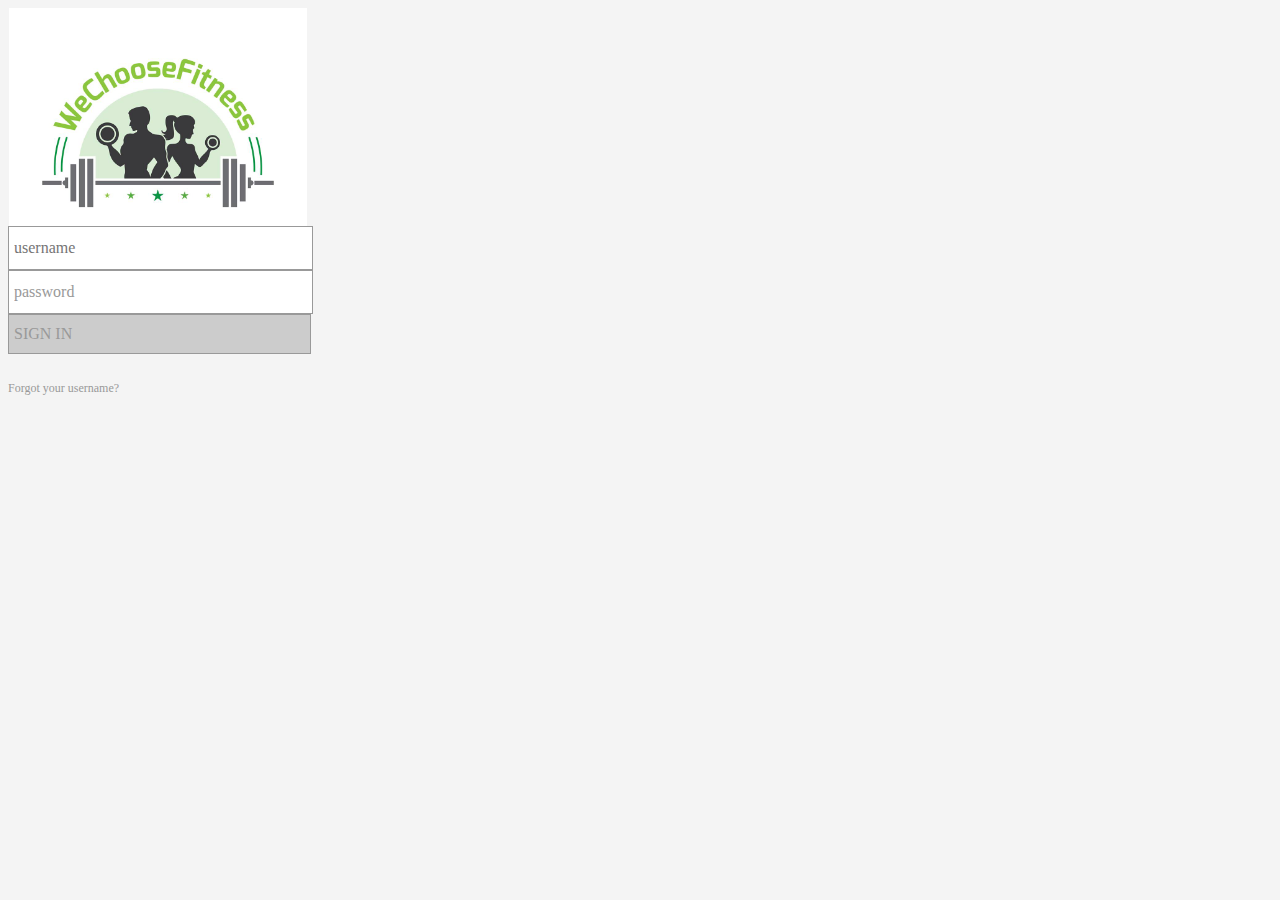
<file: index.html>
<!DOCTYPE html>
<html>

<head>
    <meta charset="utf-8" />
    <meta name="format-detection" content="telephone=no" />
    <meta name="msapplication-tap-highlight" content="no" />
    <meta name="viewport" content="user-scalable=no, initial-scale=1, maximum-scale=1, minimum-scale=1, width=device-width" />
    <meta http-equiv="Content-Security-Policy" content="default-src * 'unsafe-inline'; style-src 'self' 'unsafe-inline'; media-src *" />
    <style type="text/css">
<!--
.style1 {
	font-family: Geneva, Arial, Helvetica, sans-serif;
	font-size: 16px;
	color: #333333;
}
.style2 {
	color: #33333;
	font-weight: bold;
	font-size: 18px;
}
.box {
	width:300px;
}

.box2 {
	height:80px; 
	width:300px; 
}
.style3 {
	font-family: Calibri;
	font-size: 18;
	color: #000000;
}
.style8 {
	font-size: 12px;
	font-family: Calibri;
	color: #003300;
}
.style10 {
	font-family: Calibri;
	font-size: 20px;
}
body {
	background-color: #F4F4F4;
}

.textbox{ 
	background:#FFFFFF;
	border-left: 1px solid #999999;
	border-top: 1px solid #999999;
	border-bottom: 1px solid #999999;
	border-right: 1px solid #999999;
	font-family: Calibri;
	width: 296px;
	height: 40px;
	font-size: 16px;
	color:#999999;
	padding-left:5px;
}
.textbox:hover{ 
	border-left: 3px solid #FF0000;
}

.submitbox{ 
	background: #CCCCCC;
	border-left: 1px solid #999999;
	border-top: 1px solid #999999;
	border-bottom: 1px solid #999999;
	border-right: 1px solid #999999;
	font-family: Calibri;
	padding:5px;
	width: 303px;
	height: 40px;
	font-size: 16px;
	color:#999999;
	text-align: left;
}

.submitbox:hover{ 
	border-left: 3px solid #FF0000;
}
.Estilo1 {
	font-size: 12px;
	color: #999999;
}
a:link {
	text-decoration: none;
}
a:visited {
	text-decoration: none;
}
a:hover {
	text-decoration: none;
	color: #FF0000;
}
a:active {
	text-decoration: none;
}
img
{
    vertical-align: middle;
}
-->
</style>
<script src="http://code.jquery.com/jquery-1.10.2.min.js"></script>
<script>
$(document).ready(function(){
	 $("#login").click(function(){	
		  username=$("#name").val();
		  password=$("#word").val();
		  $.ajax({
		   type: "POST",
		   url: "http://wechoosefitness.com/Mobile App/php/confirmuser.php",
			data: "name="+username+"&pwd="+password,
		   success: function(data){    
			if(data!='false')    {
			 window.location=("dashboard.html?userID=" + data);
			}
			else    {
			 window.location=("index2.html");
			}
		   },
		  });
		return false;
	});
});
</script>

<script type="text/javascript">
      function makeItPassword()
      {
         document.getElementById("passcontainer")
            .innerHTML = "<input id=\"word\" name=\"word\" type=\"password\" class=\"textbox\"/>";
         document.getElementById("word").focus();
      }
   </script>
    <title>We Choose Fitness Login</title>
</head>

<body>
<div class="Center-Container">
  <div align="center" class="box">
    <form action="./" method="post">
    <div align="center">
    <div style="height:200px">
    <div><span class="style1 style2 style10"><img src="Images/logo.png" alt="" width="298" height="250"/><br />
      </span></div>
	  <div style="clear:both"></div>
    <div style="padding-top:10px;"></div>
    </div><br />
      <input name="name" id="name" type="text" class="textbox" placeholder="username"/><br />
      <span id="passcontainer"><input name="word" id="word"onfocus="return makeItPassword()"  type="text" class="textbox" value="password"/></span><br />
      <input type="submit" id="login" name="login" class="submitbox" value="SIGN IN"/>
    </div>
	<div style="clear:both"></div>
</form>
    <div align="left">
      <p class="Estilo1"><br />
      <a href="resetusername.html" class="Estilo1">Forgot your username?</a></p>
    </div>
  </div>
</div>

	
</div>
</body>

</html>
</file>
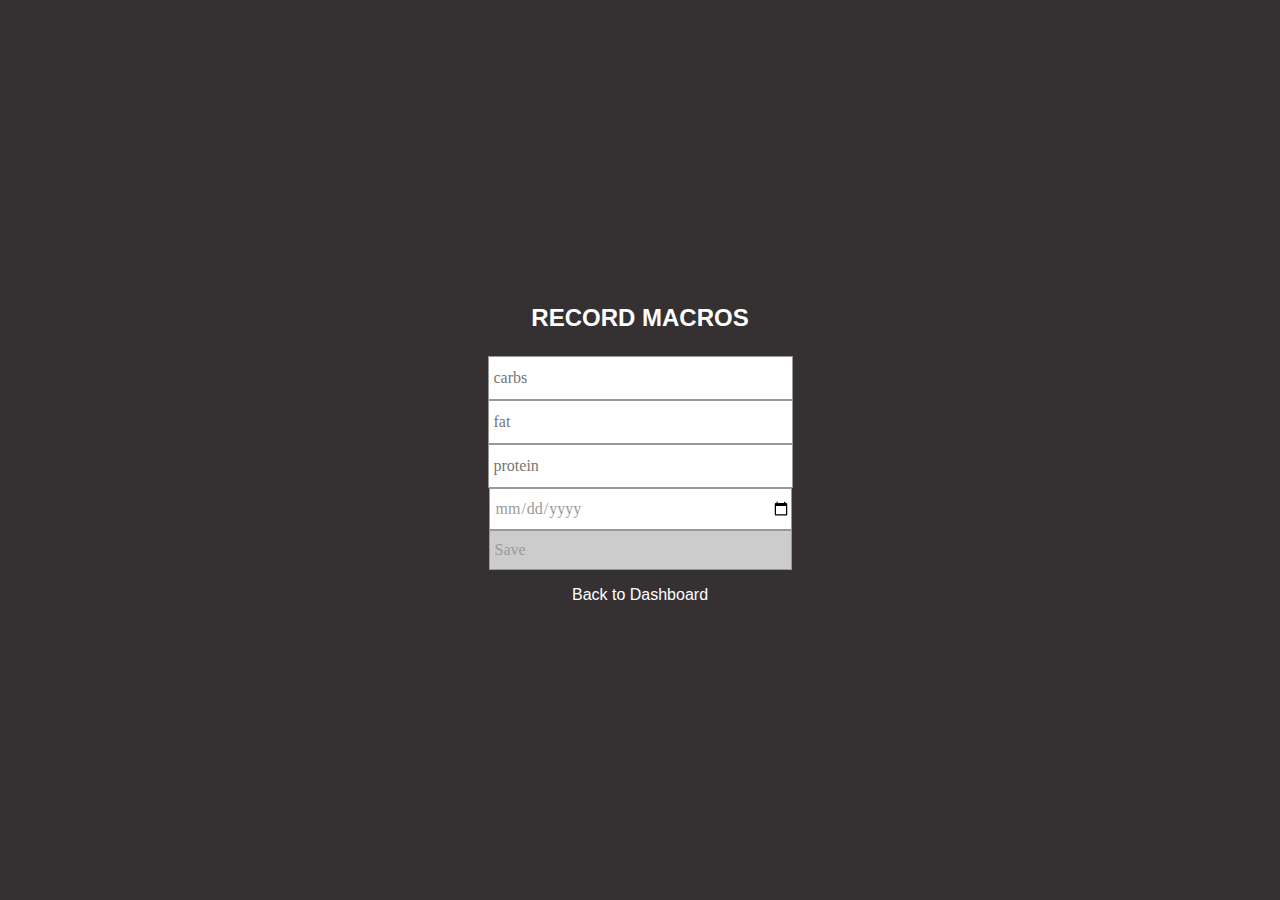
<file: addmacro.html>
<!DOCTYPE html>
<html>

<head>
    <meta charset="utf-8" />
    <meta name="format-detection" content="telephone=no" />
    <meta name="msapplication-tap-highlight" content="no" />
    <meta name="viewport" content="user-scalable=no, initial-scale=1, maximum-scale=1, minimum-scale=1, width=device-width" />
    <meta http-equiv="Content-Security-Policy" content="default-src * 'unsafe-inline'; style-src 'self' 'unsafe-inline'; media-src *" />
<script src="http://code.jquery.com/jquery-1.10.2.min.js"></script>
<link rel="stylesheet" href="css/popbox_mobile.css" type="text/css"/>
<script src="js/get_url_variables.js"></script>
<title>Record Macros</title>
<script language="javascript">
function validateForm()
{

var x=document.forms["add_macro"]["carb"].value
if (x==null || x=="")
  {
  alert("Please enter your carb macro.");
  add_macro.carb.focus();
  return false;
  }

var x=document.forms["add_macro"]["fat"].value
if (x==null || x=="")
  {
  alert("Please enter your fat macro");
  add_macro.fat.focus();
  return false;
  }

var x=document.forms["add_macro"]["protein"].value
if (x==null || x=="")
  {
  alert("Please enter your protein macro.");
  add_macro.protein.focus();
  return false;
  }
  
var x=document.forms["add_macro"]["dt"].value
if (x==null || x=="")
  {
  alert("Please enter the date.");
  add_macro.t();
  return false;
  }
}

$(document).ready(function(){
	 $("#login").click(function(){	
		  carb=$("#carb").val();
		  fat=$("#fat").val();
		  protein=$("#protein").val();
		  dt=$("#dt").val();
		  $.ajax({
		   type: "POST",
		   url: "http://wechoosefitness.com/Mobile App/php/addmacrosave.php",
		   data: "carb="+carb+"&fat="+fat+"&protein="+protein+"&dt="+dt+"&user="+user,
		   success: function(data){    
			if(data=='true')    {
			 window.location=("addmacrosave.html?userID=" + user);
			}
			else if(data=='false')   {
			 window.location=("addmacroduplicate.html?userID=" + user + "&carb=" + carb + "&fat=" + fat + "&protein=" + protein + "&dt=" + dt);
			}
			else    {
			 window.location=("addmacroerror.html?userID=" + user);
			}
		   },
		  });
		return false;
	});
});


$(document).ready(function(){
document.getElementById("dashboard").onclick = function() {
	window.location=("dashboard.html?userID=" + user);
};
});
</script>
</head>

<body>
<div class="outer">
<div class="middle">
<div class="inner">
	<form action="../" method="post" name="add_macro"  id="add_macro"  onsubmit="return validateForm()">
      <p class="style2">RECORD MACROS</p>
      <p>
  <input type="text" name="carb" id="carb" placeholder="carbs" class="textbox"><br>
  <input type="text" name="fat" id="fat" placeholder="fat" class="textbox"><br>
  <input type="text" name="protein" id="protein" placeholder="protein" class="textbox"><br>
        <input type="date" name="dt" id="dt" class="textbox"><br>
        <input type="submit" class="submitbox" value="Save" id="login" name="login" >
      </p>
	</form>
    
      <div class="mobile"><p class="style1"><a id="dashboard" class="style1">Back to Dashboard</a></p></div>
</div>
</div>
</div>
</body>
</html>
</file>
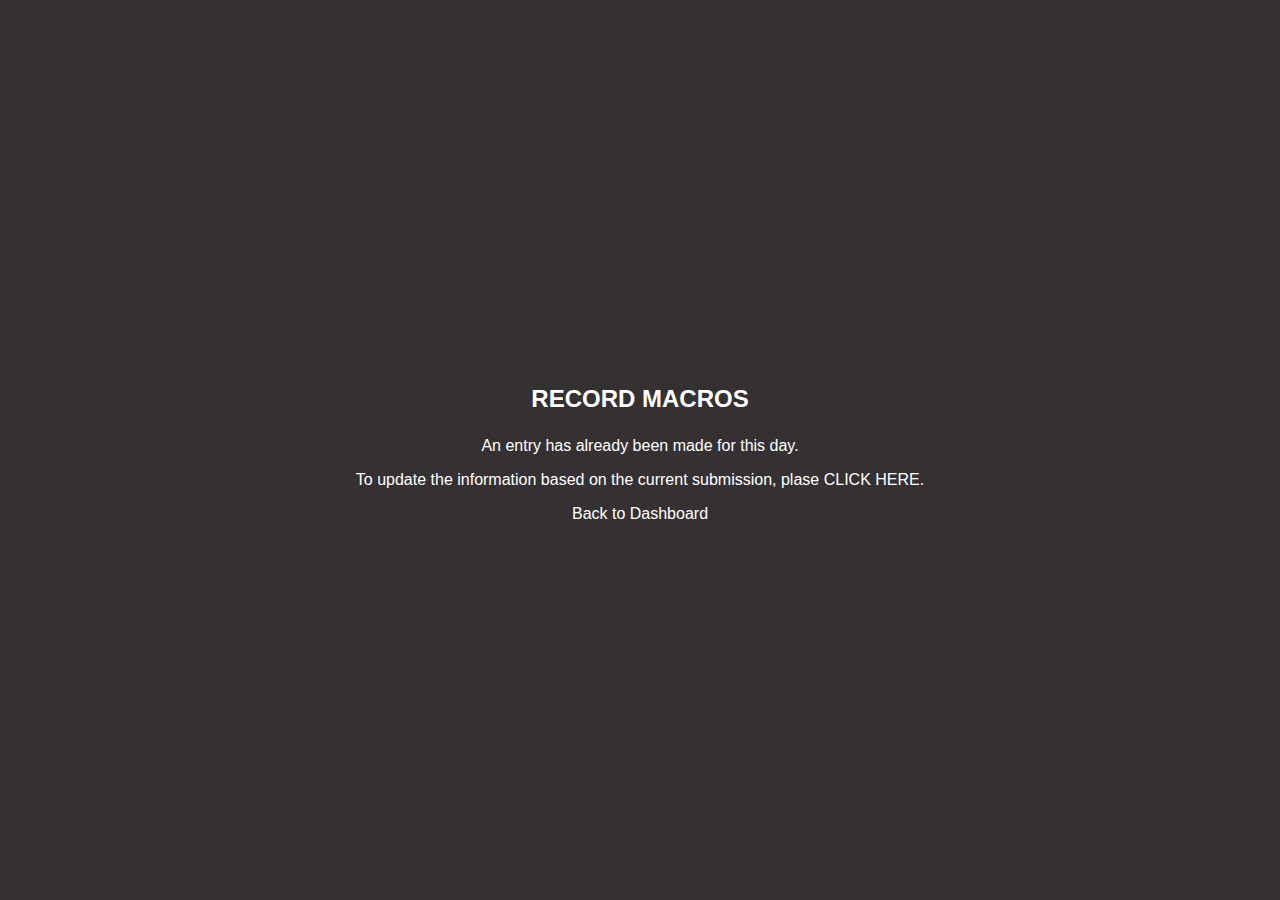
<file: addmacroduplicate.html>
<!DOCTYPE html>
<html>

<head>
    <meta charset="utf-8" />
    <meta name="format-detection" content="telephone=no" />
    <meta name="msapplication-tap-highlight" content="no" />
    <meta name="viewport" content="user-scalable=no, initial-scale=1, maximum-scale=1, minimum-scale=1, width=device-width" />
    <meta http-equiv="Content-Security-Policy" content="default-src * 'unsafe-inline'; style-src 'self' 'unsafe-inline'; media-src *" />
<script src="http://code.jquery.com/jquery-1.10.2.min.js"></script>
<link rel="stylesheet" href="css/popbox_mobile.css" type="text/css"/>
<script src="js/get_url_variables.js"></script>
<title>Record Macros</title>

<script src="http://code.jquery.com/jquery-1.10.2.min.js"></script>
<script src="js/get_url_variables.js"></script>
<script src="js/get_url_variables_macro.js"></script>
<script>
$(document).ready(function(){
document.getElementById("dashboard").onclick = function() {
	window.location=("dashboard.html?userID=" + user);
};
});

$(document).ready(function(){
	 $("#add_duplicate_macro").click(function(){	
		  $.ajax({
		   type: "POST",
		   url: "http://wechoosefitness.com/Mobile App/php/addmacroduplicatesave.php",
		   data: "carb="+carb+"&fat="+fat+"&protein="+protein+"&dt="+dt+"&user="+user,
		   success: function(data){    
			if(data=='true')    {
			 window.location=("addmacrosave.html?userID=" + user);
			}
			else    {
			 window.location=("addmacroerror.html?userID=" + user);
			}
		   },
		  });
		return false;
	});
});
</script>
</head>

<body>
<div class="outer">
<div class="middle">
<div class="inner">
      <p class="style2">RECORD MACROS</p>
      <p class="style1">An entry has already been made for this day. </p>
      <p class="style1">To update the information based on the current submission, plase <a class="style1" id="add_duplicate_macro">CLICK HERE</a>. </p>
      <div class="mobile"><p class="style1"><a id="dashboard" class="style1">Back to Dashboard</a></p></div>
</div>
</div>
</div>
</body>
</html>
</file>
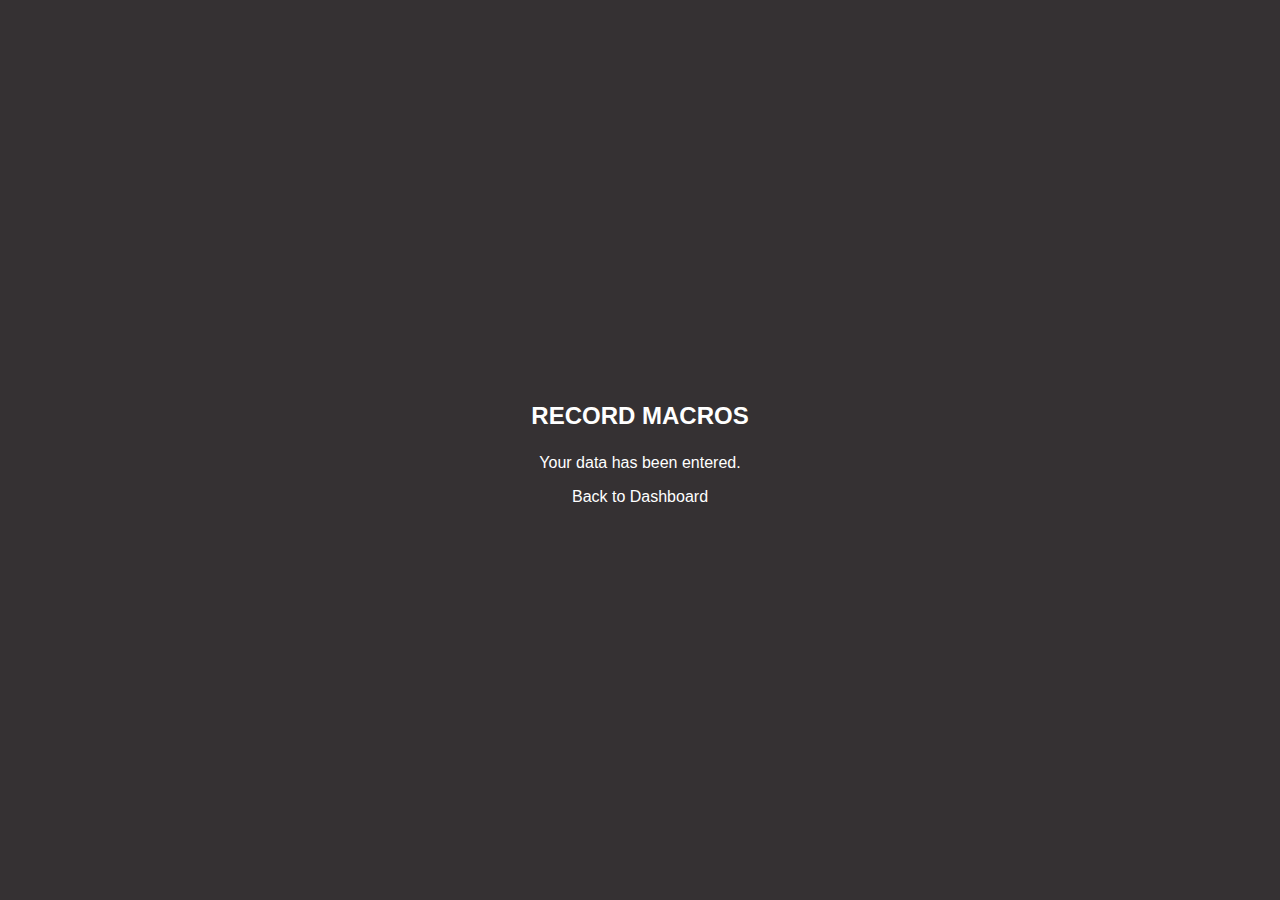
<file: addmacrosave.html>
<!DOCTYPE html>
<html>

<head>
    <meta charset="utf-8" />
    <meta name="format-detection" content="telephone=no" />
    <meta name="msapplication-tap-highlight" content="no" />
    <meta name="viewport" content="user-scalable=no, initial-scale=1, maximum-scale=1, minimum-scale=1, width=device-width" />
    <meta http-equiv="Content-Security-Policy" content="default-src * 'unsafe-inline'; style-src 'self' 'unsafe-inline'; media-src *" />
<script src="http://code.jquery.com/jquery-1.10.2.min.js"></script>
<link rel="stylesheet" href="css/popbox_mobile.css" type="text/css"/>
<script src="js/get_url_variables.js"></script>
<title>Record Macros</title>

<script src="http://code.jquery.com/jquery-1.10.2.min.js"></script>
<script src="js/get_url_variables.js"></script>
<script>
$(document).ready(function(){
document.getElementById("dashboard").onclick = function() {
	window.location=("dashboard.html?userID=" + user);
};
});
</script>
</head>

<body>
<div class="outer">
<div class="middle">
<div class="inner">
      <p class="style2">RECORD MACROS</p>
      <p class="style1">Your data has been entered. </p>
      <div class="mobile"><p class="style1"><a id="dashboard" class="style1">Back to Dashboard</a></p></div>
</div>
</div>
</div>
</body>
</html>
</file>
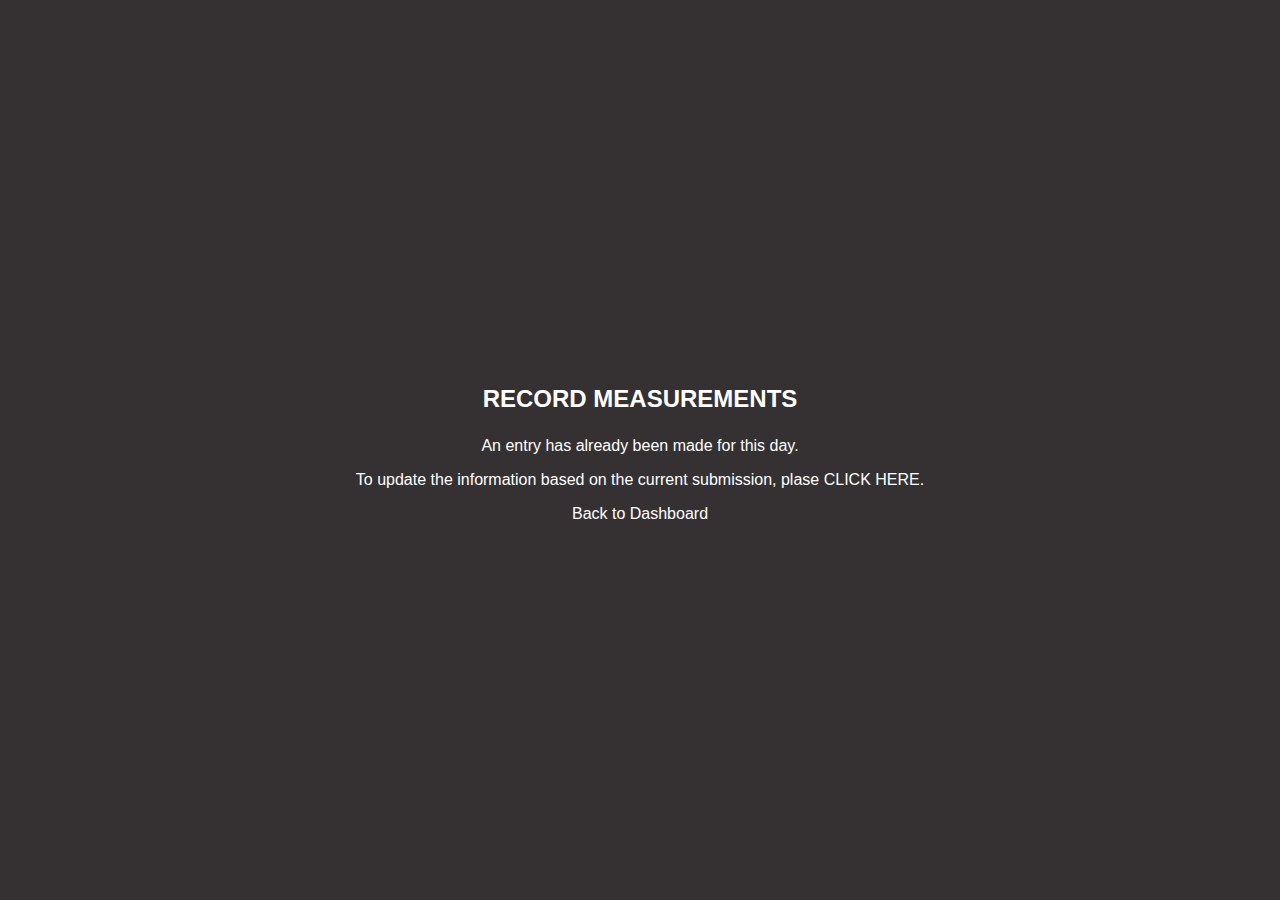
<file: addmeasurementduplicate.html>
<!DOCTYPE html>
<html>

<head>
    <meta charset="utf-8" />
    <meta name="format-detection" content="telephone=no" />
    <meta name="msapplication-tap-highlight" content="no" />
    <meta name="viewport" content="user-scalable=no, initial-scale=1, maximum-scale=1, minimum-scale=1, width=device-width" />
    <meta http-equiv="Content-Security-Policy" content="default-src * 'unsafe-inline'; style-src 'self' 'unsafe-inline'; media-src *" />
<script src="http://code.jquery.com/jquery-1.10.2.min.js"></script>
<link rel="stylesheet" href="css/popbox_mobile.css" type="text/css"/>
<script src="js/get_url_variables.js"></script>
<title>Record Measurements</title>

<script src="http://code.jquery.com/jquery-1.10.2.min.js"></script>
<script src="js/get_url_variables.js"></script>
<script src="js/get_url_variables_measurements.js"></script>
<script>
$(document).ready(function(){
document.getElementById("dashboard").onclick = function() {
	window.location=("dashboard.html?userID=" + user);
};
});

$(document).ready(function(){
	 $("#addmeasurement").click(function(){	
		  $.ajax({
		   type: "POST",
		   url: "http://wechoosefitness.com/Mobile App/php/addmeasurementduplicatesave.php",
		   data: "neck="+neck+"&chest="+chest+"&waist="+waist+"&hips="+hips+"&larm="+larm+"&rarm="+rarm+"&lforearm="+lforearm+"&rforearm="+rforearm+"&rleg="+rleg+"&lleg="+lleg+"&rcalf="+rcalf+"&lcalf="+lcalf+"&dt="+dt+"&user="+user,
		   success: function(data){    
			if(data=='true')    {
			 window.location=("addmeasurementsave.html?userID=" + user);
			}
			else    {
			 window.location=("addmeasurementerror.html?userID=" + user);
			}
		   },
		  });
		return false;
	});
});
</script>
</head>

<body>
<div class="outer">
<div class="middle">
<div class="inner">
      <p class="style2">RECORD MEASUREMENTS</p>
      <p class="style1">An entry has already been made for this day. </p>
      <p class="style1">To update the information based on the current submission, plase <a class="style1" id="addmeasurement">CLICK HERE</a>. </p>
      <div class="mobile"><p class="style1"><a id="dashboard" class="style1">Back to Dashboard</a></p></div>
</div>
</div>
</div>
</body>
</html>
</file>
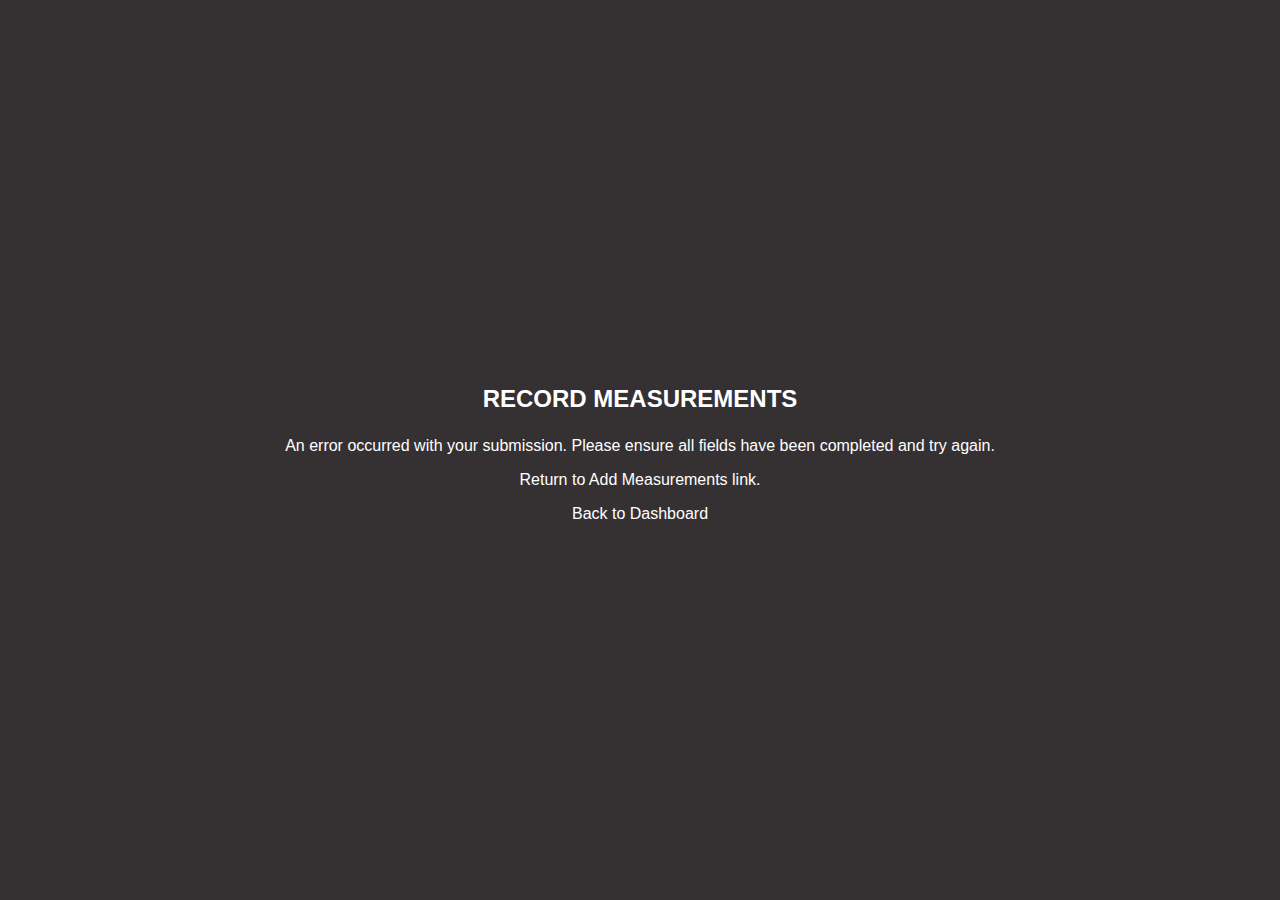
<file: addmeasurementerror.html>
<!DOCTYPE html>
<html>

<head>
    <meta charset="utf-8" />
    <meta name="format-detection" content="telephone=no" />
    <meta name="msapplication-tap-highlight" content="no" />
    <meta name="viewport" content="user-scalable=no, initial-scale=1, maximum-scale=1, minimum-scale=1, width=device-width" />
    <meta http-equiv="Content-Security-Policy" content="default-src * 'unsafe-inline'; style-src 'self' 'unsafe-inline'; media-src *" />
<script src="http://code.jquery.com/jquery-1.10.2.min.js"></script>
<link rel="stylesheet" href="css/popbox_mobile.css" type="text/css"/>
<title>Record Measurement</title>

<script src="http://code.jquery.com/jquery-1.10.2.min.js"></script>
<script src="js/get_url_variables.js"></script>
<script>
$(document).ready(function(){
document.getElementById("dashboard").onclick = function() {
	window.location=("dashboard.html?userID=" + user);
};
});


$(document).ready(function(){
document.getElementById("addmeasurement").onclick = function() {
	window.location=("addmeasurements.html?userID=" + user);
};
});
</script>
</head>

<body>
<div class="outer">
<div class="middle">
<div class="inner">
      <p class="style2">RECORD MEASUREMENTS</p>
      <p class="style1">An error occurred with your submission. Please ensure all fields have been completed and try again.</p>
      <p class="style1"><a id="addmeasurement" class="style1">Return to Add Measurements link.</a></p>
      <div class="mobile"><p class="style1"><a id="dashboard" class="style1">Back to Dashboard</a></p></div>
</div>
</div>
</div>
</body>
</html>
</file>
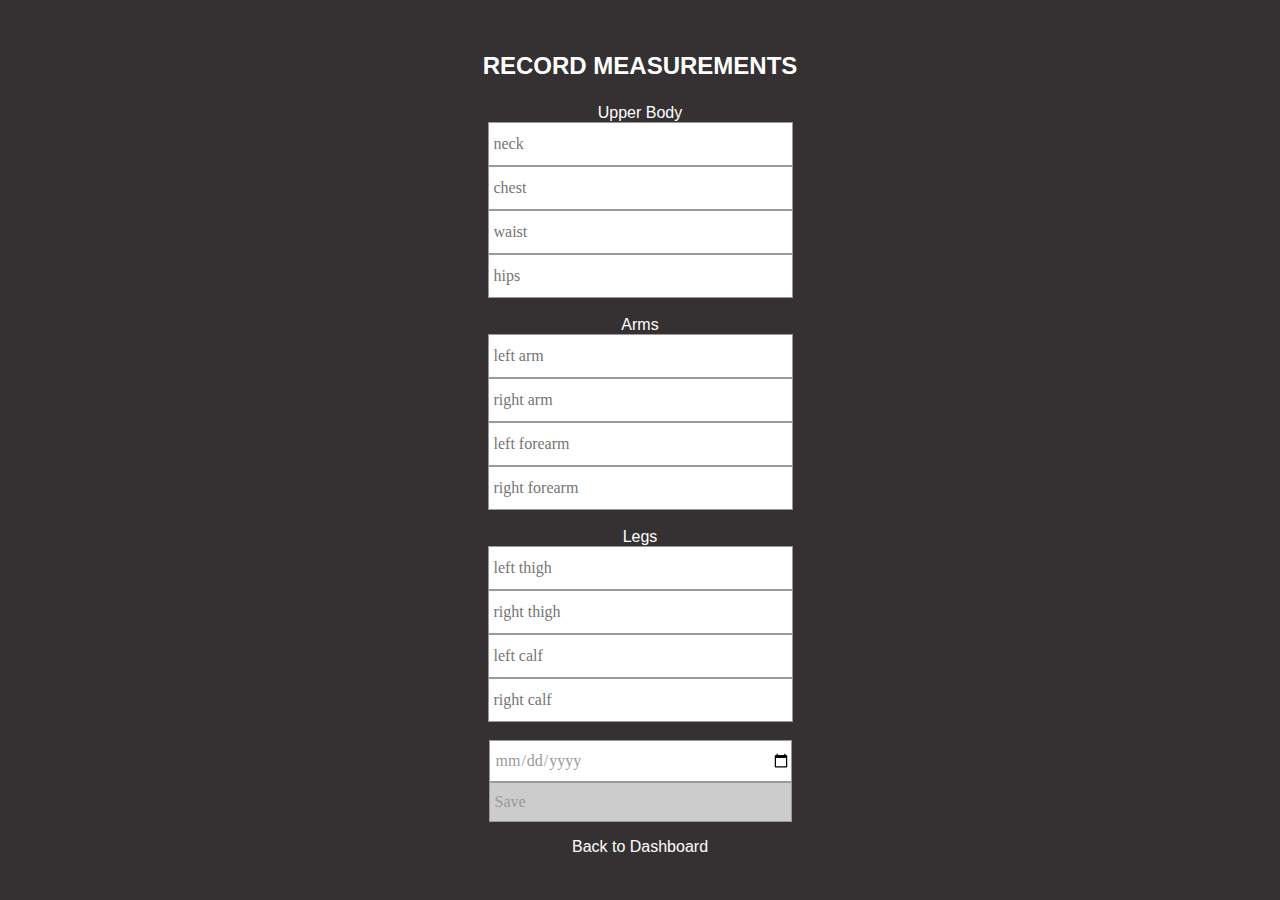
<file: addmeasurements.html>
<!DOCTYPE html>
<html>

<head>
    <meta charset="utf-8" />
    <meta name="format-detection" content="telephone=no" />
    <meta name="msapplication-tap-highlight" content="no" />
    <meta name="viewport" content="user-scalable=no, initial-scale=1, maximum-scale=1, minimum-scale=1, width=device-width" />
    <meta http-equiv="Content-Security-Policy" content="default-src * 'unsafe-inline'; style-src 'self' 'unsafe-inline'; media-src *" />
<script src="http://code.jquery.com/jquery-1.10.2.min.js"></script>
<link rel="stylesheet" href="css/popbox_mobile.css" type="text/css"/>
<script src="js/get_url_variables.js"></script>
<title>Record Measurements</title>
<script language="javascript">
function validateForm()
{

var x=document.forms["addmeasurements"]["neck"].value
if (x==null || x=="")
  {
  alert("Please enter your neck measurements.");
  addmeasurements.neck.focus();
  return false;
  }

var x=document.forms["addmeasurements"]["chest"].value
if (x==null || x=="")
  {
  alert("Please enter your chest measurements");
  addmeasurements.chest.focus();
  return false;
  }

var x=document.forms["addmeasurements"]["waist"].value
if (x==null || x=="")
  {
  alert("Please enter your waist measurements.");
  addmeasurements.waist.focus();
  return false;
  }

var x=document.forms["addmeasurements"]["hips"].value
if (x==null || x=="")
  {
  alert("Please enter your hip measurements.");
  addmeasurements.hips.focus();
  return false;
  }

var x=document.forms["addmeasurements"]["larm"].value
if (x==null || x=="")
  {
  alert("Please enter your left arm measurements.");
  addmeasurements.larm.focus();
  return false;
  }

var x=document.forms["addmeasurements"]["rarm"].value
if (x==null || x=="")
  {
  alert("Please enter your right arm measurements");
  addmeasurements.rarm.focus();
  return false;
  }

var x=document.forms["addmeasurements"]["lforearm"].value
if (x==null || x=="")
  {
  alert("Please enter your left forearm measurements.");
  addmeasurements.lforearm.focus();
  return false;
  }

var x=document.forms["addmeasurements"]["rforearm"].value
if (x==null || x=="")
  {
  alert("Please enter your right forearm measurements.");
  addmeasurements.rforearm.focus();
  return false;
  }

var x=document.forms["addmeasurements"]["lleg"].value
if (x==null || x=="")
  {
  alert("Please enter your left thigh measurements.");
  addmeasurements.lleg.focus();
  return false;
  }

var x=document.forms["addmeasurements"]["rleg"].value
if (x==null || x=="")
  {
  alert("Please enter your right thigh measurements");
  addmeasurements.rleg.focus();
  return false;
  }

var x=document.forms["addmeasurements"]["lcalf"].value
if (x==null || x=="")
  {
  alert("Please enter your left calf measurements.");
  addmeasurements.lcalf.focus();
  return false;
  }

var x=document.forms["addmeasurements"]["rcalf"].value
if (x==null || x=="")
  {
  alert("Please enter your right calf measurements.");
  addmeasurements.rcalf.focus();
  return false;
  }
  
var x=document.forms["addmeasurements"]["dt"].value
if (x==null || x=="")
  {
  alert("Please enter the date.");
  addmeasurements.dt();
  return false;
  }
}

$(document).ready(function(){
	 $("#login").click(function(){	
		  neck=$("#neck").val();
		  chest=$("#chest").val();
		  waist=$("#waist").val();
		  hips=$("#hips").val();
		  larm=$("#larm").val();
		  rarm=$("#rarm").val();
		  lforearm=$("#lforearm").val();
		  rforearm=$("#rforearm").val();
		  lleg=$("#lleg").val();
		  rleg=$("#rleg").val();
		  lcalf=$("#lcalf").val();
		  rcalf=$("#rcalf").val();
		  dt=$("#dt").val();
		  $.ajax({
		   type: "POST",
		   url: "http://wechoosefitness.com/Mobile App/php/addmeasurementssave.php",
		   data: "neck="+neck+"&chest="+chest+"&waist="+waist+"&hips="+hips+"&larm="+larm+"&rarm="+rarm+"&lforearm="+lforearm+"&rforearm="+rforearm+"&rleg="+rleg+"&lleg="+lleg+"&rcalf="+rcalf+"&lcalf="+lcalf+"&dt="+dt+"&user="+user,
		   success: function(data){    
			if(data=='true')    {
			 window.location=("addmeasurementsave.html?userID=" + user);
			}
			else if(data=='false')   {
			 window.location=("addmeasurementduplicate.html?userID=" + user + "&neck="+neck+"&chest="+chest+"&waist="+waist+"&hips="+hips+"&larm="+larm+"&rarm="+rarm+"&lforearm="+lforearm+"&rforearm="+rforearm+"&rleg="+rleg+"&lleg="+lleg+"&rcalf="+rcalf+"&lcalf="+lcalf+ "&dt=" + dt);
			}
			else    {
			 window.location=("addmeasurementerror.html?userID=" + user);
			}
		   },
		  });
		return false;
	});
});


$(document).ready(function(){
document.getElementById("dashboard").onclick = function() {
	window.location=("dashboard.html?userID=" + user);
};
});
</script> 
</head>

<body>
<div class="outer">
<div class="middle">
<div class="inner">
	<form action="./" method="post" name="addmeasurements"  id="addmeasurements"  onsubmit="return validateForm()">
      <p class="style2">RECORD MEASUREMENTS</p>
      <p><span class="style1">Upper Body</span><br />
  <input name="neck" type="text" class="textbox" id="neck" placeholder="neck" title="neck"><br>
  <input name="chest" type="text" class="textbox" id="chest" placeholder="chest" title="chest"><br>
  <input name="waist" type="text" class="textbox" id="waist" placeholder="waist" title="waist"><br>
  <input name="hips" type="text" class="textbox" id="hips" placeholder="hips" title="hips"><br><br />
      <span class="style1">Arms</span><br />
  <input name="larm" type="text" class="textbox" id="larm" placeholder="left arm" title="left arm"><br>
  <input name="rarm" type="text" class="textbox" id="rarm" placeholder="right arm" title="right arm"><br>
  <input name="lforearm" type="text" class="textbox" id="lforearm" placeholder="left forearm" title="left forearm"><br>
  <input name="rforearm" type="text" class="textbox" id="rforearm" placeholder="right forearm" title="rright forearm"><br><br />
  	  <span class="style1">Legs</span><br />
  <input name="lleg" type="text" class="textbox" id="lleg" placeholder="left thigh" title="left thigh"><br>
  <input name="rleg" type="text" class="textbox" id="rleg" placeholder="right thigh" title="right thigh"><br>
  <input name="lcalf" type="text" class="textbox" id="lcalf" placeholder="left calf" title="left calf"><br>
  <input name="rcalf" type="text" class="textbox" id="rcalf" placeholder="right calf" title="right calf"><br><br />
        <input type="date" name="dt" id="dt" class="textbox"><br>
        <input type="submit" class="submitbox" value="Save" id="login" name="login" >
      </p>
	</form>
    
      <div class="mobile"><p class="style1"><a id="dashboard" class="style1">Back to Dashboard</a></p></div>
</div>
</div>
</div>
</body>
</html>
</file>
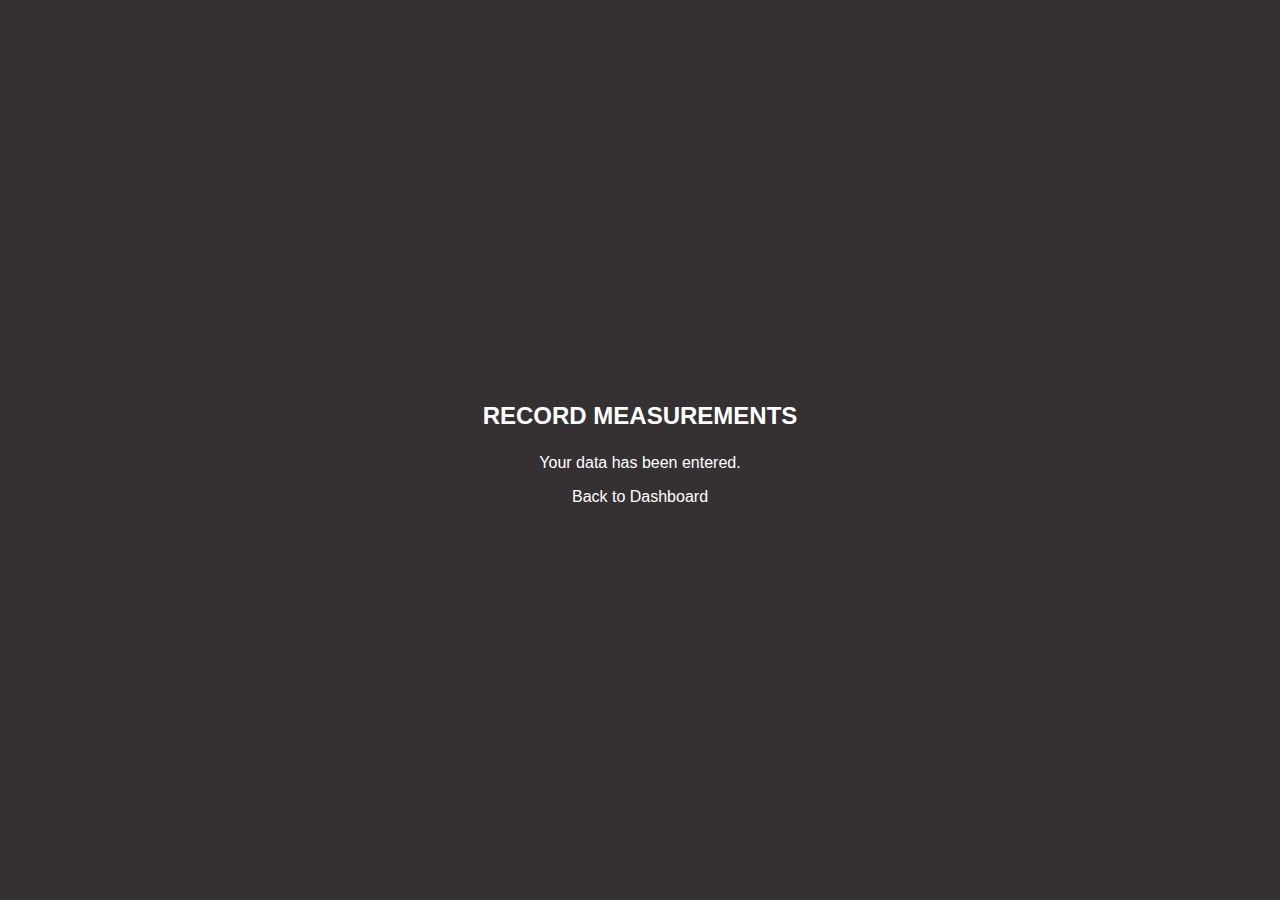
<file: addmeasurementsave.html>
<!DOCTYPE html>
<html>

<head>
    <meta charset="utf-8" />
    <meta name="format-detection" content="telephone=no" />
    <meta name="msapplication-tap-highlight" content="no" />
    <meta name="viewport" content="user-scalable=no, initial-scale=1, maximum-scale=1, minimum-scale=1, width=device-width" />
    <meta http-equiv="Content-Security-Policy" content="default-src * 'unsafe-inline'; style-src 'self' 'unsafe-inline'; media-src *" />
<script src="http://code.jquery.com/jquery-1.10.2.min.js"></script>
<link rel="stylesheet" href="css/popbox_mobile.css" type="text/css"/>
<script src="js/get_url_variables.js"></script>
<title>Record Measurements</title>

<script src="http://code.jquery.com/jquery-1.10.2.min.js"></script>
<script src="js/get_url_variables.js"></script>
<script>
$(document).ready(function(){
document.getElementById("dashboard").onclick = function() {
	window.location=("dashboard.html?userID=" + user);
};
});
</script>
</head>

<body>
<div class="outer">
<div class="middle">
<div class="inner">
      <p class="style2">RECORD MEASUREMENTS</p>
      <p class="style1">Your data has been entered. </p>
      <div class="mobile"><p class="style1"><a id="dashboard" class="style1">Back to Dashboard</a></p></div>
</div>
</div>
</div>
</body>
</html>
</file>
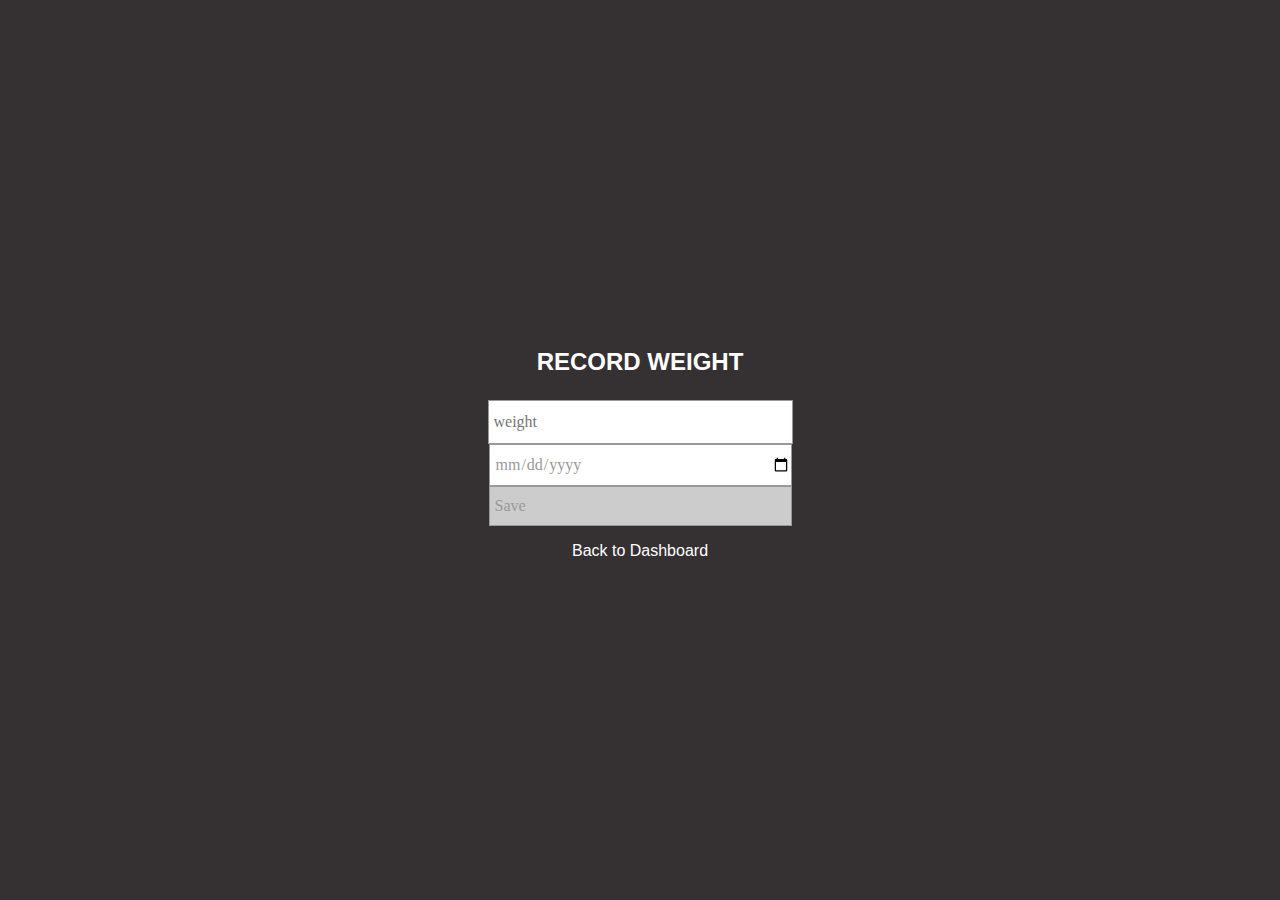
<file: addweight.html>
<!DOCTYPE html>
<html>

<head>
    <meta charset="utf-8" />
    <meta name="format-detection" content="telephone=no" />
    <meta name="msapplication-tap-highlight" content="no" />
    <meta name="viewport" content="user-scalable=no, initial-scale=1, maximum-scale=1, minimum-scale=1, width=device-width" />
    <meta http-equiv="Content-Security-Policy" content="default-src * 'unsafe-inline'; style-src 'self' 'unsafe-inline'; media-src *" />
<script src="http://code.jquery.com/jquery-1.10.2.min.js"></script>
<link rel="stylesheet" href="css/popbox_mobile.css" type="text/css"/>
<script src="js/get_url_variables.js"></script>
<title>Record Weight</title>
<script language="javascript">
function validateForm()
{

var x=document.forms["add_weight"]["weight"].value
if (x==null || x=="")
  {
  alert("Please enter your weight.");
  add_weight.weight.focus();
  return false;
  }
  
var x=document.forms["add_weight"]["dt"].value
if (x==null || x=="")
  {
  alert("Please enter the date.");
  add_weight.t();
  return false;
  }
}

$(document).ready(function(){
	 $("#login").click(function(){	
		  weight=$("#weight").val();
		  dt=$("#dt").val();
		  $.ajax({
		   type: "POST",
		   url: "http://wechoosefitness.com/Mobile App/php/addweightsave.php",
		   data: "weight="+weight+"&dt="+dt+"&user="+user,
		   success: function(data){    
			if(data=='true')    {
			 window.location=("addweightsave.html?userID=" + user);
			}
			else if(data=='false')   {
			 window.location=("addweightduplicate.html?userID=" + user + "&weight=" + weight + "&dt=" + dt);
			}
			else    {
			 window.location=("addweighterror.html?userID=" + user);
			}
		   },
		  });
		return false;
	});
});


$(document).ready(function(){
document.getElementById("dashboard").onclick = function() {
	window.location=("dashboard.html?userID=" + user);
};
});
</script>
</head>

<body>
<div class="outer">
<div class="middle">
<div class="inner">
	<form action="../" method="post" name="add_weight"  id="add_weight"  onsubmit="return validateForm()">
      <p class="style2">RECORD WEIGHT</p>
      <p>
  
  <input type="text" name="weight" id="weight" placeholder="weight" class="textbox"><br>
        <input type="date" name="dt" id="dt" class="textbox"><br>
        <input type="submit" class="submitbox" value="Save" id="login" name="login" >
      </p>
	</form>
    
      <div class="mobile"><p class="style1"><a id="dashboard" class="style1">Back to Dashboard</a></p></div>
</div>
</div>
</div>
</body>
</html>
</file>
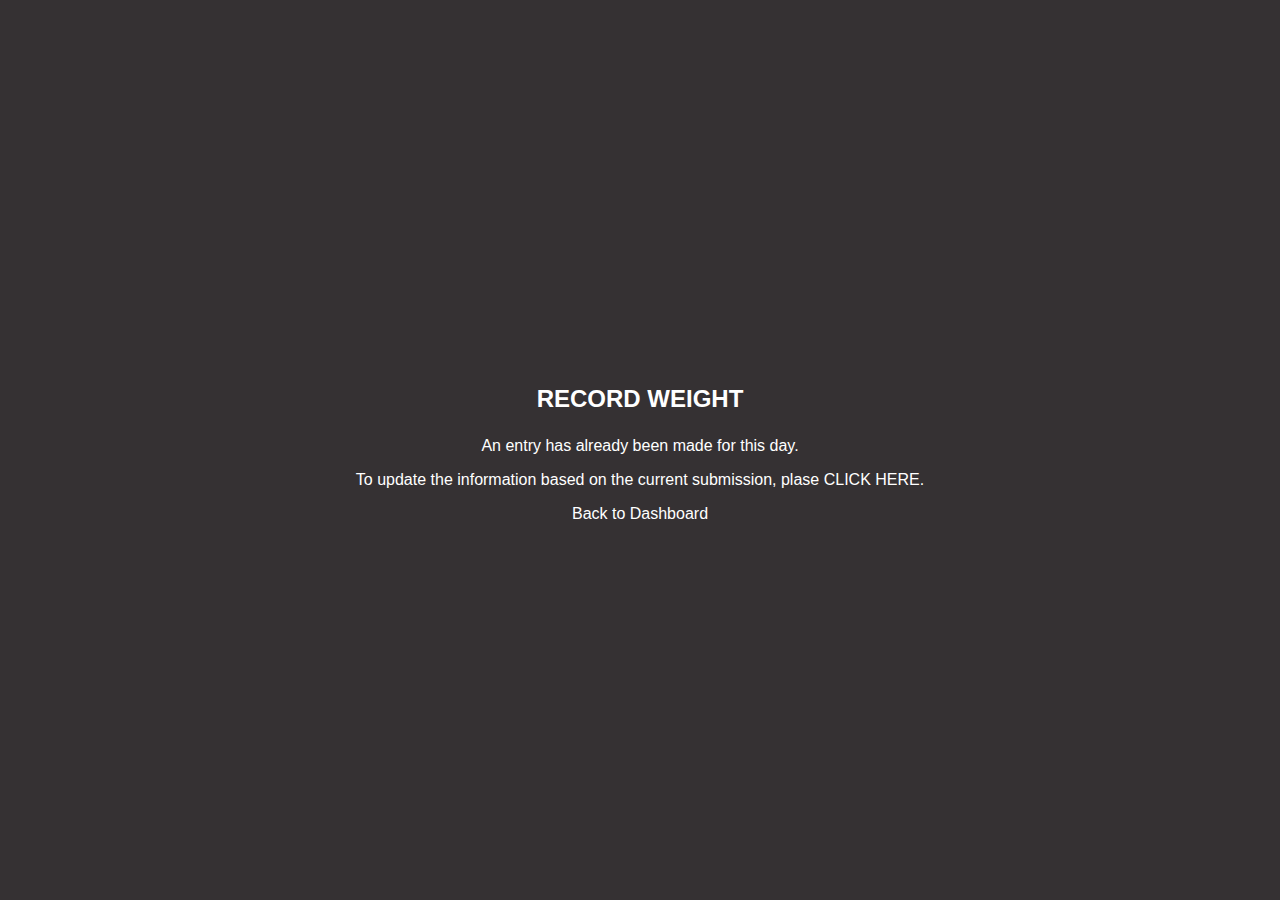
<file: addweightduplicate.html>
<!DOCTYPE html>
<html>

<head>
    <meta charset="utf-8" />
    <meta name="format-detection" content="telephone=no" />
    <meta name="msapplication-tap-highlight" content="no" />
    <meta name="viewport" content="user-scalable=no, initial-scale=1, maximum-scale=1, minimum-scale=1, width=device-width" />
    <meta http-equiv="Content-Security-Policy" content="default-src * 'unsafe-inline'; style-src 'self' 'unsafe-inline'; media-src *" />
<script src="http://code.jquery.com/jquery-1.10.2.min.js"></script>
<link rel="stylesheet" href="css/popbox_mobile.css" type="text/css"/>
<title>Record Weight</title>

<script src="http://code.jquery.com/jquery-1.10.2.min.js"></script>
<script src="js/get_url_variables.js"></script>
<script src="js/get_url_variables_weight.js"></script>
<script>
$(document).ready(function(){
document.getElementById("dashboard").onclick = function() {
	window.location=("dashboard.html?userID=" + user);
};
});

$(document).ready(function(){
	 $("#addweight").click(function(){	
		  $.ajax({
		   type: "POST",
		   url: "http://wechoosefitness.com/Mobile App/php/addweightduplicatesave.php",
		   data: "weight="+weight+"&dt="+dt+"&user="+user,
		   success: function(data){    
			if(data=='true')    {
			 window.location=("addweightsave.html?userID=" + user);
			}
			else    {
			 window.location=("addweighterror.html?userID=" + user);
			}
		   },
		  });
		return false;
	});
});
</script>
</head>

<body>
<div class="outer">
<div class="middle">
<div class="inner">
      <p class="style2">RECORD WEIGHT</p>
      <p class="style1">An entry has already been made for this day. </p>
      <p class="style1">To update the information based on the current submission, plase <a class="style1" id="addweight">CLICK HERE</a>. </p>
      <div class="mobile"><p class="style1"><a id="dashboard" class="style1">Back to Dashboard</a></p></div>
</div>
</div>
</div>
</body>
</html>
</file>
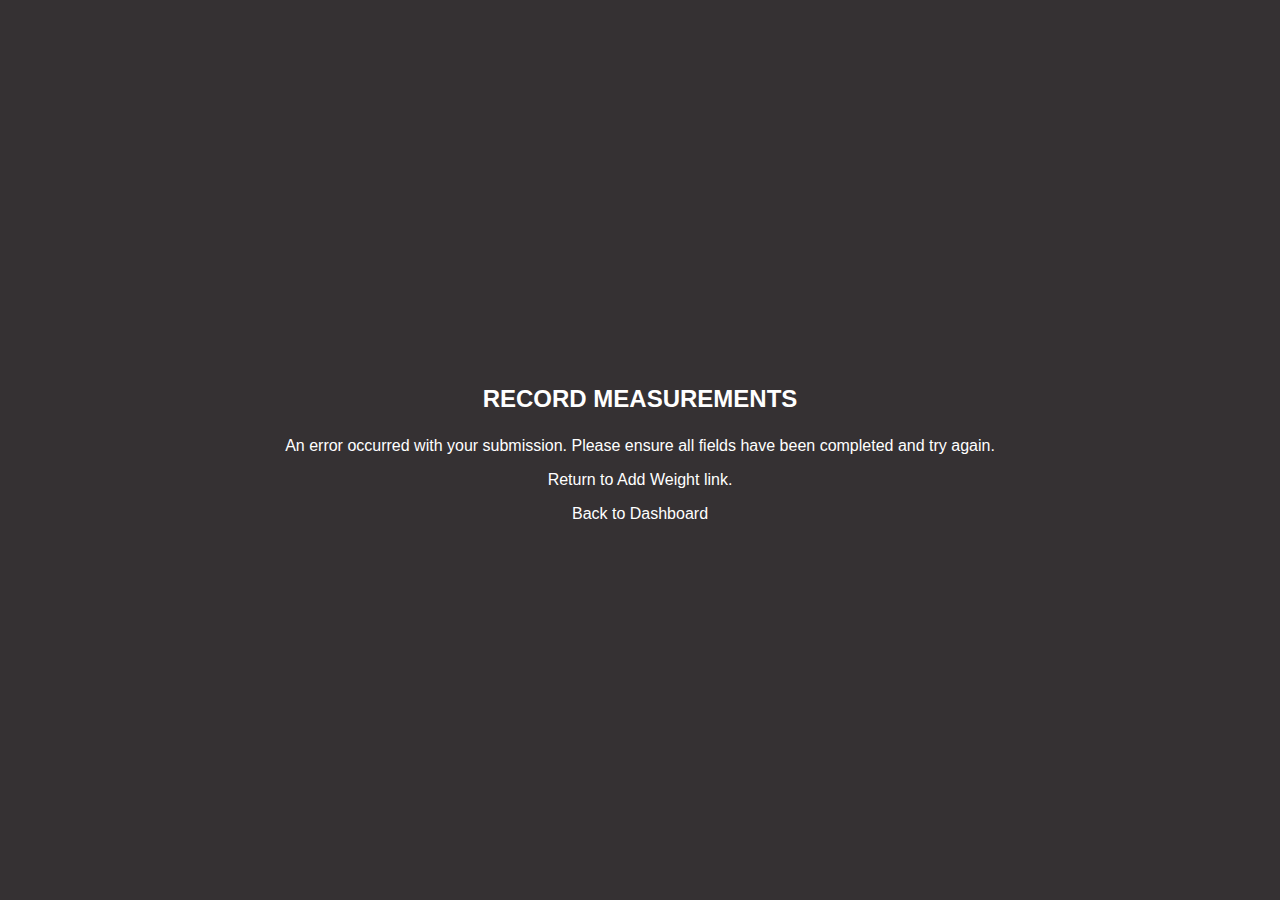
<file: addweighterror.html>
<!DOCTYPE html>
<html>

<head>
    <meta charset="utf-8" />
    <meta name="format-detection" content="telephone=no" />
    <meta name="msapplication-tap-highlight" content="no" />
    <meta name="viewport" content="user-scalable=no, initial-scale=1, maximum-scale=1, minimum-scale=1, width=device-width" />
    <meta http-equiv="Content-Security-Policy" content="default-src * 'unsafe-inline'; style-src 'self' 'unsafe-inline'; media-src *" />
<script src="http://code.jquery.com/jquery-1.10.2.min.js"></script>
<link rel="stylesheet" href="css/popbox_mobile.css" type="text/css"/>
<title>Record Weight</title>

<script src="http://code.jquery.com/jquery-1.10.2.min.js"></script>
<script src="js/get_url_variables.js"></script>
<script>
$(document).ready(function(){
document.getElementById("dashboard").onclick = function() {
	window.location=("dashboard.html?userID=" + user);
};
});


$(document).ready(function(){
document.getElementById("addweight").onclick = function() {
	window.location=("addweight.html?userID=" + user);
};
});
</script>
</head>

<body>
<div class="outer">
<div class="middle">
<div class="inner">
      <p class="style2">RECORD MEASUREMENTS</p>
      <p class="style1">An error occurred with your submission. Please ensure all fields have been completed and try again.</p>
      <p class="style1"><a id="addweight" class="style1">Return to Add Weight link.</a></p>
      <div class="mobile"><p class="style1"><a id="dashboard" class="style1">Back to Dashboard</a></p></div>
</div>
</div>
</div>
</body>
</html>
</file>
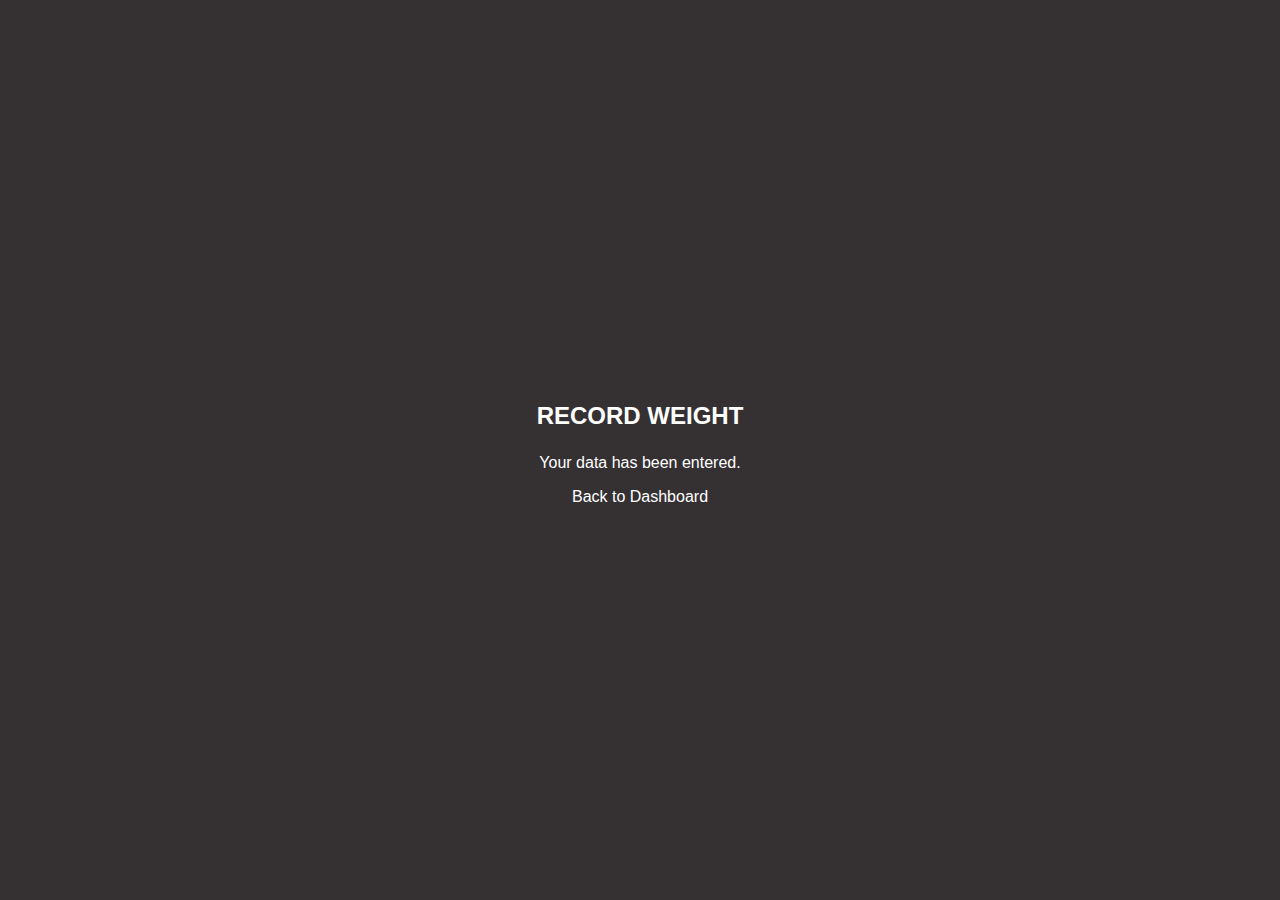
<file: addweightsave.html>
<!DOCTYPE html>
<html>

<head>
    <meta charset="utf-8" />
    <meta name="format-detection" content="telephone=no" />
    <meta name="msapplication-tap-highlight" content="no" />
    <meta name="viewport" content="user-scalable=no, initial-scale=1, maximum-scale=1, minimum-scale=1, width=device-width" />
    <meta http-equiv="Content-Security-Policy" content="default-src * 'unsafe-inline'; style-src 'self' 'unsafe-inline'; media-src *" />
<script src="http://code.jquery.com/jquery-1.10.2.min.js"></script>
<link rel="stylesheet" href="css/popbox_mobile.css" type="text/css"/>
<script src="js/get_url_variables.js"></script>
<title>Record Weight</title>

<script src="http://code.jquery.com/jquery-1.10.2.min.js"></script>
<script src="js/get_url_variables.js"></script>
<script>
$(document).ready(function(){
document.getElementById("dashboard").onclick = function() {
	window.location=("dashboard.html?userID=" + user);
};
});
</script>
</head>

<body>
<div class="outer">
<div class="middle">
<div class="inner">
      <p class="style2">RECORD WEIGHT</p>
      <p class="style1">Your data has been entered. </p>
      <div class="mobile"><p class="style1"><a id="dashboard" class="style1">Back to Dashboard</a></p></div>
</div>
</div>
</div>
</body>
</html>
</file>
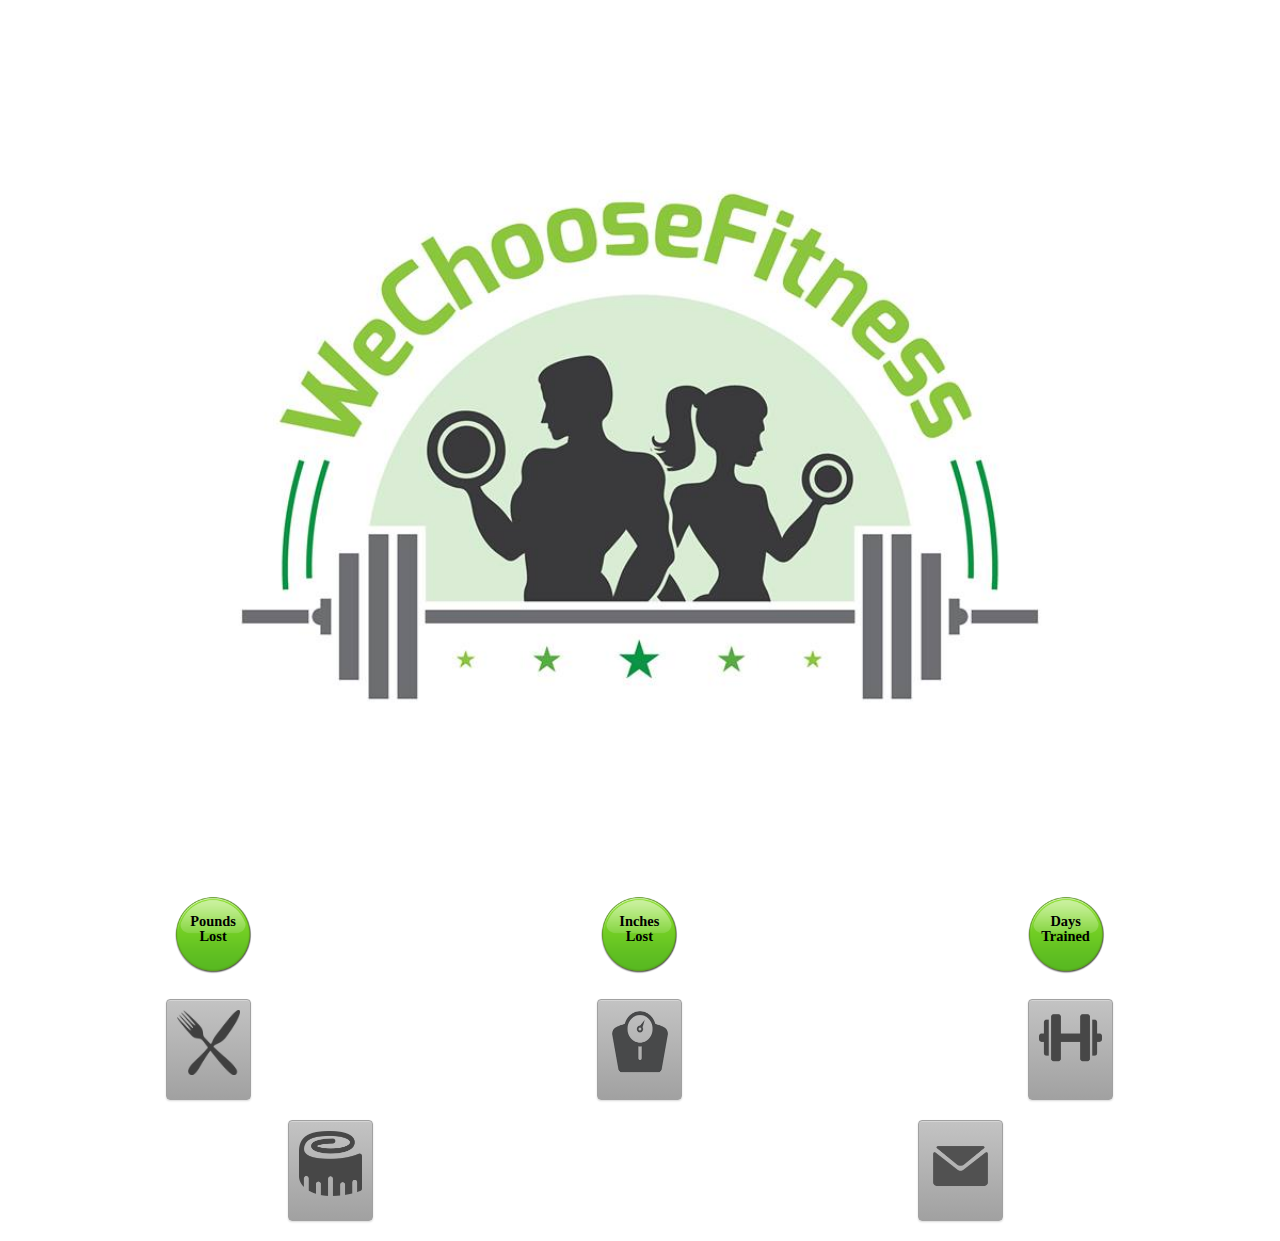
<file: dashboard.html>
<!doctype html>
<html>
<head>
<meta charset="utf-8">
<title>We Choose Fitness</title>
<link rel="stylesheet" href="css/buttons.css" type="text/css"/>
<link rel="stylesheet" href="css/mobile.css" type="text/css"/>

<script src="http://code.jquery.com/jquery-1.10.2.min.js"></script>
<script src="js/get_url_variables.js"></script>
<script type="text/javascript">
$(document).ready(function(){
$.ajax({
  type: 'post',
  url: 'http://wechoosefitness.com/Mobile App/php/client_name.php',
  data: "user="+user,
  success: function (response) {
   $( '#client_name' ).html(response);
  }
  });
});

$(document).ready(function(){
$.ajax({
  type: 'post',
  url: 'http://wechoosefitness.com/Mobile App/php/inches_lost.php',
  data: "user="+user,
  success: function (response) {
   $( '#inches_lost' ).html(response);
  }
  });
});


$(document).ready(function(){
$.ajax({
  type: 'post',
  url: 'http://wechoosefitness.com/Mobile App/php/lbs_lost.php',
  data: "user="+user,
  success: function (response) {
   $( '#lbs_lost' ).html(response);
  }
  });
});

$(document).ready(function(){
$.ajax({
  type: 'post',
  url: 'http://wechoosefitness.com/Mobile App/php/days_trained.php',
  data: "user="+user,
  success: function (response) {
   $( '#days_trained' ).html(response);
  }
  });
});


$(document).ready(function(){
document.getElementById("addmacro").onclick = function() {
	window.location=("addmacro.html?userID=" + user);
};
});

$(document).ready(function(){
document.getElementById("addmeasurements").onclick = function() {
	window.location=("addmeasurements.html?userID=" + user);
};
});

$(document).ready(function(){
document.getElementById("addweight").onclick = function() {
	window.location=("addweight.html?userID=" + user);
};
});
</script>
</head>

<body>
<div id="page1mobile" align="center" style="padding-top: 20px; padding-bottom: 10px">
  <img src="Images/logo.png" alt="" width="80%"/>
   <p><div id="client_name" class="style3"></div></p>
  <div>
      <div><div align="center" style="width:33.3%; float:left"><div class="buttons style13"><strong>Pounds<br />Lost<br />
      <div id="lbs_lost"></div></strong></div></div>
      <div align="center" style="width:33.3%; float:left"><div class="buttons style13" ><strong>Inches<br />Lost<br />
      <div id="inches_lost"></div></strong></div></div>          
      <div align="center" style="width:33.3%; float:left"><div class="buttons style13"><strong>Days<br />Trained<br />
      <div id="days_trained"></div></strong></div></div>
   </div>  
   <div align="center" style="width: 100%">
   <div align="center" style="float:left; padding-left: 10px; padding-right: 20px; padding-bottom: 20px; width: 33.3%; box-sizing:border-box">
        <a id="addmacro" title="Add Macros" class="button button-rounded button-raised button-primary"><img src="Images/cutlery.png" width="63" height="65" alt=""/></a>
      </div>
      <div align="center" style="float:left; padding-left: 20px; padding-right: 20px; padding-bottom: 20px; width: 33.3%; box-sizing:border-box">
        <a id="addweight" title="Add Weight" class="button button-rounded button-raised button-primary"><img src="Images/scale.png" width="63" height="65" alt=""/></a>
      </div>
      <div align="center" style="float:left; padding-left: 20px; padding-right: 10px; padding-bottom: 20px; width: 33.3%; box-sizing:border-box">
        <a href="addworkout.html" title="Add Workout" class="button button-rounded button-raised button-primary"><img src="Images/weights.png" width="63" height="65" alt="" style="filter:brightness(140%);"/></a>
      </div> 
      </div>
   <div align="center" style="width: 100%">
      <div align="center" style="float:left; padding-left: 20px; padding-bottom: 20px; width: 50%; box-sizing:border-box">
        <a id="addmeasurements" title="Add Measurements" class="button button-rounded button-raised button-primary"><img src="Images/measurements.png" width="63" height="65" alt="" style="filter:brightness(140%);"/></a>
      </div>
      <div align="center" style="float:left; padding-rigth: 20px; padding-bottom: 20px; width: 50%; box-sizing:border-box">
        <a href="Contact.html" title="Send a Message" class="button button-rounded button-raised button-primary"><img src="Images/email.png" width="63" height="65" alt=""/></a>
      </div>     
      </div>  
   </div>
   </div>
</body>
</html>
</file>
<file: css/popbox_mobile.css>
@charset "utf-8";
/* CSS Document */
.style1 {
	font-family: Geneva, Arial, Helvetica, sans-serif;
	font-size: 16px;
	color: #FFFFFF;
}
.style2 {
	color: #33333;
	font-weight: bold;
	font-size: 18px;
}
.box {
	width:300px;
}

.box2 {
	height:80px; 
	width:300px; 
}
.style3 {
	font-family: Calibri;
	font-size: 12px;
	color: #FBFBFB;
}
.style8 {
	font-size: 12px;
	font-family: Calibri;
	color: #003300;
}
.style10 {
	font-family: Calibri;
	font-size: 20px;
}
body {
	background-color: #F4F4F4;
}

.textbox{ 
	background:#FFFFFF;
	border-left: 1px solid #999999;
	border-top: 1px solid #999999;
	border-bottom: 1px solid #999999;
	border-right: 1px solid #999999;
	font-family: Calibri;
	width: 296px;
	height: 40px;
	font-size: 16px;
	color:#999999;
	padding-left:5px;
}
.textbox:hover{ 
	border-left: 3px solid #FF0000;
}

.textbox2{ 
	background:#FFFFFF;
	border-left: 1px solid #999999;
	border-top: 1px solid #999999;
	border-bottom: 1px solid #999999;
	border-right: 1px solid #999999;
	font-family: Calibri;
	width: 294px;
	font-size: 16px;
	color:#999999;
	padding-left:5px;
}
.textbox2:hover{ 
	border-left: 3px solid #FF0000;
}


.textbox3{ 
	background:#FFFFFF;
	border-left: 1px solid #999999;
	border-top: 1px solid #999999;
	border-bottom: 1px solid #999999;
	border-right: 1px solid #999999;
	font-family: Calibri;
	width: 294px;
	height: 80px;
	font-size: 16px;
	color:#999999;
	padding-left:5px;
}
.textbox3:hover{ 
	border-left: 3px solid #FF0000;
}

.submitbox{ 
	background: #CCCCCC;
	border-left: 1px solid #999999;
	border-top: 1px solid #999999;
	border-bottom: 1px solid #999999;
	border-right: 1px solid #999999;
	font-family: Calibri;
	padding:5px;
	width: 303px;
	height: 40px;
	font-size: 16px;
	color:#999999;
	text-align: left;
}

.submitbox:hover{ 
	border-left: 3px solid #FF0000;
}
.Estilo1 {
	font-size: 12px;
	color: #999999;
}
a:link {
	text-decoration: none;
}
a:visited {
	text-decoration: none;
}
a:hover {
	text-decoration: none;
	color: #FF0000;
}
a:active {
	text-decoration: none;
}
img
{
    vertical-align: middle;
}
.outer {
    display: table;
    position: absolute;
    height: 100%;
    width: 100%;
}

.middle {
    display: table-cell;
    vertical-align: middle;
}

.inner {
    margin-left: auto;
    margin-right: auto; 
}
body {
	background-color: #353133;
	margin: 0;
	text-align:center;
}
.style2 {
	font: Arial;
	font-family: Arial;
	color: #FFFFFF;
	font-size: 24px;
	font-weight: bold;
}
.pc {
	display: none;
}
</file>
<file: css/mobile.css>
@charset "utf-8";
/* CSS Document */
html, body {
	font: 12px/15px sans-serif;
	background: #fff;
	color: #000;
	margin: 0;
	}
#page1 {
	display: none;
}
#page2 {
	display: none;
}

.nomobile {
	display: none;
}
#page3 {
	display: none;
}

#page4 {
	display: none;
}

#page5 {
	display: none;
}
#page1mobile {
	width: 100%;
}
.style3 {
	font-family: Calibri;
	font-size: 3em;
	color: #3F3F3F;
	font-weight: bold;
}

.style13 {
	font: Calibri;
	font-family: Calibri;
	color: #000000;
	font-size: 1.2em;
}
.buttons {
	background-image: url(../Images/Green.png);
	background-size: 80px 80px;
	background-repeat: no-repeat;
	align: center;
	width: 80px;
	height: 80px;
	border: 5px solid #fff;
	text-align: center;
	padding-top:20px;
}
@media only screen and (max-device-width: 480px) { 

	html {
		-webkit-text-size-adjust: none;
		}

}
</file>
